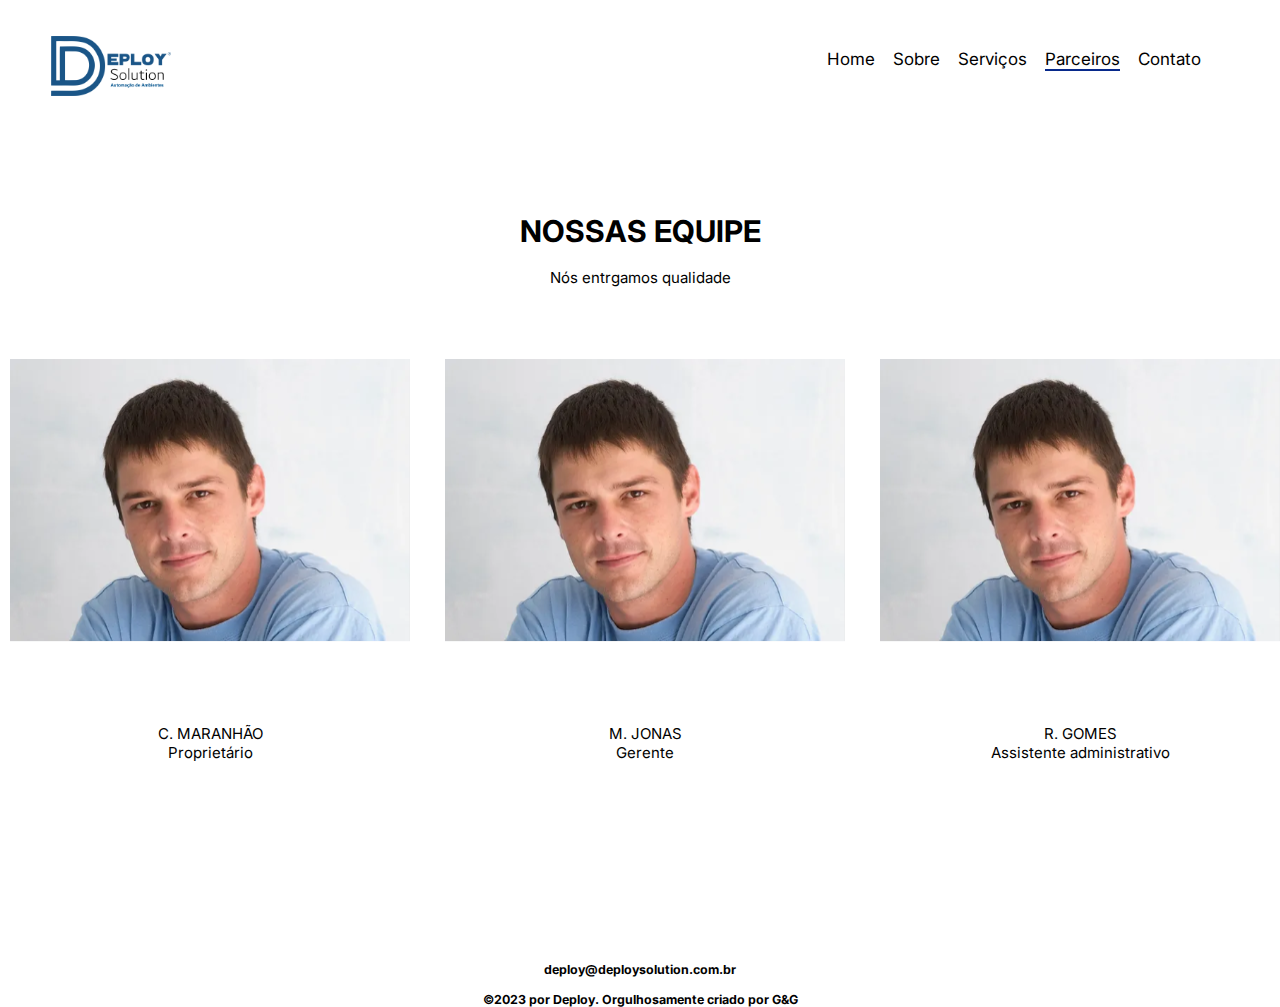
<file: equipe.html>
<!DOCTYPE html>
<html lang="en">

<head>
    <meta charset="UTF-8">
    <meta http-equiv="X-UA-Compatible" content="IE=edge">
    <meta name="viewport" content="width=device-width, initial-scale=1.0">
    <title>Deploy</title>
    <link rel="stylesheet" href="css/equipe.css">
    <link rel="icon" href="imagens/icone_orig.ico">
    <!-- o defer serve para só carregar quando o site estiver 100% funcionando -->
    <link rel="stylesheet" href="https://cdnjs.cloudflare.com/ajax/libs/font-awesome/4.7.0/css/font-awesome.min.css">
    <link href="https://fonts.googleapis.com/css2?family=Inter:wght@400;700&display=swap" rel="stylesheet">

</head>

<body>

    <header>

        <div class="centro">

            <div class="logo">
                <img src="imagens/png.2.png" alt="" >
            </div>



            <div class="menu-desktop">

                <ul><!-- criando uma lista -->

                    <li><a href="index.html">Home</li></a>
                    <li><a href="sobre.html">Sobre</li></a>
                    <li><a href="servicos.html">Serviços</li></a>
                    <li><a class="menu-selecionado" href="">Parceiros</li></a>
                    <li><a href="portfolio.html">Contato</li></a>

                </ul><!-- / lista -->


            </div><!-- / menu-cabecalho -->

        </div>
    </header>

    <section class="texto">

        <div id="titulo">
            <p>
            <h1>NOSSAS EQUIPE</h1> <br>

            Nós entrgamos qualidade
        </p>
        </div>

    </section>

    <section class="produtos">

        <div id="produto1">

            <img src="imagens/pessoa1.svg" alt="" ><br><br>

            <p>
                C. MARANHÃO <br>
                Proprietário            
            </p>



        </div>

        <div id="produto2">

            <img src="imagens/pessoa1.svg" alt=""> <br><br>

            <p>
                M. JONAS <br>
                Gerente           
            </p>



        </div>

        <div id="produto3">

            <img src="imagens/pessoa1.svg" alt="" ><br><br>

            <p>
                R. GOMES <br>
                Assistente administrativo
            </p>


        </div>

    </section>

    <section class="info">

        <div class="informacoes">
            <h5> deploy@deploysolution.com.br <br><br> ©2023 por Deploy. Orgulhosamente criado por G&G</h5>
        </div>


    </section><!-- / section info -->


</body>

</html>
</file>
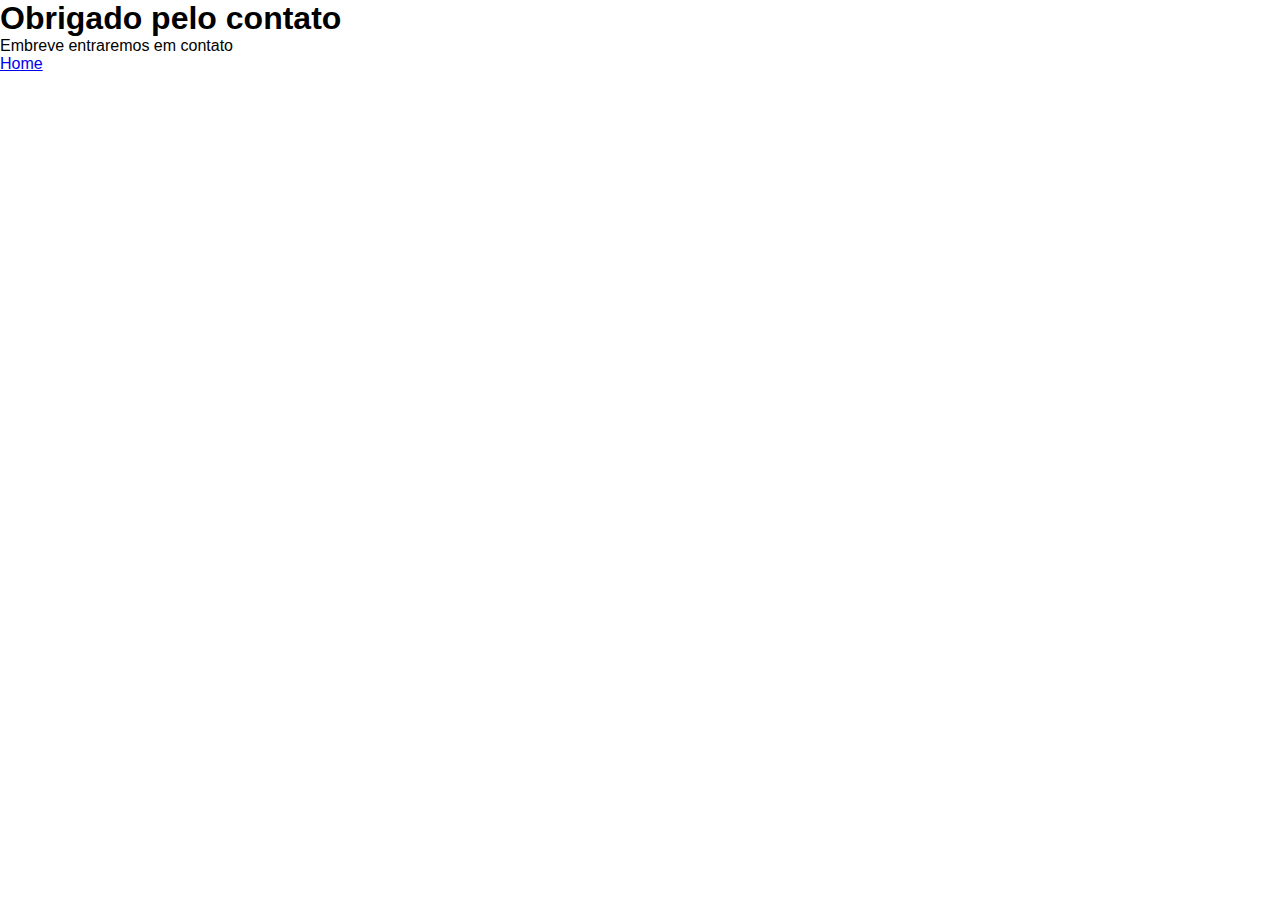
<file: obrigado.html>
<!DOCTYPE html>
<html lang="en">
<head>
    <meta charset="UTF-8">
    <meta name="viewport" content="width=device-width, initial-scale=1.0">
    <link rel="stylesheet" href="css/style.css">
    <title>Document</title>
</head>
<body class="main">
    <h1 class="text">Obrigado pelo contato</h1>
    <p class="paragrafo">Embreve entraremos em contato</p>
    <a href="index.html" class="btn" >Home</a>
</body>
</html>
</file>
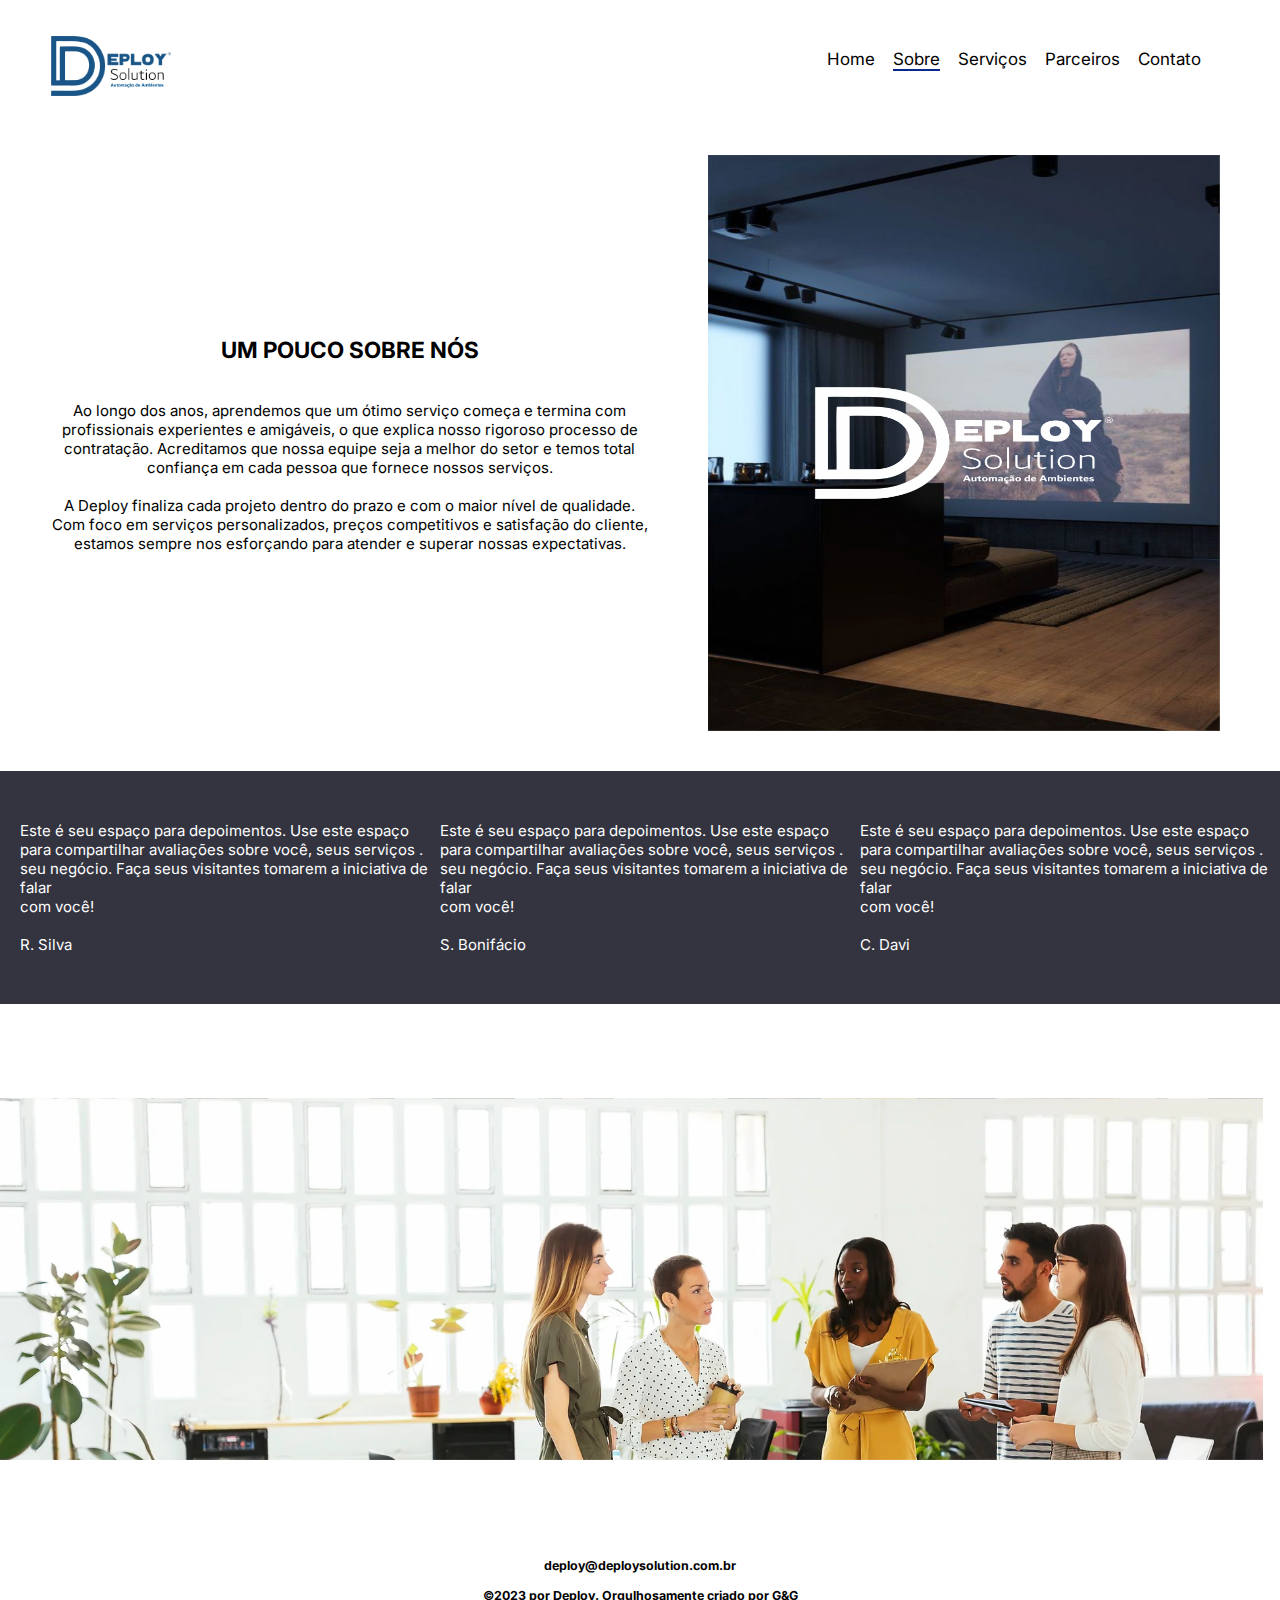
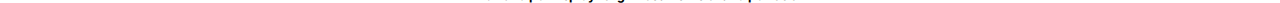
<file: sobre.html>
<!DOCTYPE html>
<html lang="en">

<head>
    <meta charset="UTF-8">
    <meta http-equiv="X-UA-Compatible" content="IE=edge">
    <meta name="viewport" content="width=device-width, initial-scale=1.0">
    <title>Deploy</title>
    <link rel="stylesheet" href="css/sobre.css">
    <link rel="icon" href="imagens/icone_orig.ico">
    <!-- o defer serve para só carregar quando o site estiver 100% funcionando -->
    <link rel="stylesheet" href="https://cdnjs.cloudflare.com/ajax/libs/font-awesome/4.7.0/css/font-awesome.min.css">
    <link href="https://fonts.googleapis.com/css2?family=Inter:wght@400;700&display=swap" rel="stylesheet">

</head>

<body>

    <header>

        <div class="centro">

            <figure class="logo">
                <img src="imagens/png.2.png " alt="">
            </figure>



            <nav class="menu-desktop">

                <ul><!-- criando uma lista -->

                    <li><a href="index.html">Home</li></a>
                    <li><a class="menu-selecionado" href="sobre.html">Sobre</li></a>
                    <li><a href="servicos.html">Serviços</li></a>
                    <li><a href="equipe.html">Parceiros</li></a>
                    <li><a href="portfolio.html">Contato</li></a>

                </ul><!-- / lista -->


            </nav><!-- / menu-cabecalho -->

        </div>
    </header>

    <main>

        <section class="sobre-nos">

            <article id="titulo">

                <p>
                <h2> UM POUCO SOBRE NÓS</h2> <br><br>

                Ao longo dos anos, aprendemos que um ótimo serviço começa e
                termina com profissionais experientes e amigáveis, o que explica
                nosso rigoroso processo de contratação. Acreditamos que nossa
                equipe seja a melhor do setor e temos total confiança em cada
                pessoa que fornece nossos serviços. <br><br>

                A Deploy finaliza cada projeto dentro do prazo e com o maior
                nível de qualidade. Com foco em serviços personalizados, preços
                competitivos e satisfação do cliente, estamos sempre nos
                esforçando para atender e superar nossas expectativas.
                </p>

            </article>

            <aside id="img-sobre">

                <img src="imagens/Aplicação.png" alt="">

            </aside>

        </section>

        <section class="depoimento">
            
            <article class="depoi1">
                <p>
                    Este é seu espaço para depoimentos. Use
                    este espaço para compartilhar avaliações
                    sobre você, seus serviços . seu negócio.
                    Faça seus visitantes tomarem a iniciativa de
                    falar <br> com você! <br><br>
                    R. Silva
                </p>
            </article>

            <article class="depoi2">
                <p>
                    Este é seu espaço para depoimentos. Use
                    este espaço para compartilhar avaliações
                    sobre você, seus serviços . seu negócio.
                    Faça seus visitantes tomarem a iniciativa de
                    falar <br> com você! <br><br>
                    S. Bonifácio
                </p>
            </article>

            <article class="depoi3">
                <p>
                    Este é seu espaço para depoimentos. Use
                    este espaço para compartilhar avaliações
                    sobre você, seus serviços . seu negócio.
                    Faça seus visitantes tomarem a iniciativa de
                    falar <br> com você! <br><br>
                    C. Davi
                </p>
            </article>

        </section>

        <section class="ult-img">

            <img src="imagens/img_4.svg" alt="">

        </section>

    </main>


    <footer class="info">

        <div class="informacoes">
            <h5> deploy@deploysolution.com.br <br><br> ©2023 por Deploy. Orgulhosamente criado por G&G</h5>
        </div>


    </footer><!-- / section info -->


</body>

</html>
</file>
<file: css/equipe.css>
* {

    box-sizing: border-box;
    margin: 0;
    padding: 0;
    font-family: 'Inter', sans-serif;

}


:root {
    --cor1: #07298B;
    overflow-x: hidden;
}

/* alterando características da barra de rolagem */

::-webkit-scrollbar {
    width: 0.7vw;
}


::-webkit-scrollbar-track {
    border-radius: 0.7vw;
}

::-webkit-scrollbar-thumb {
    background: #07298B;
    border-radius: 0.7vw;
}


::-webkit-scrollbar-thumb:hover {
    background: #051543;

}



body {
    overflow-x: hidden;
}

header{

    padding: 0.8vw 0;
   
}


.menu-selecionado{/* Mudando a cor da palavra GCP do logo */

    border-bottom: 0.2vw solid #07298B;

}

.menu-desktop a {
    position: relative;
}

.menu-desktop a::after{
    content: "";
    left: 0;
    position: absolute;
    bottom: -2px;
    width: 100%;
    height: 2px;
    background: var(--blue);
    border-radius: 5px;
    transform: scaleX(0);
    transition: 0.9s;
    transform-origin: right;
}

.menu-desktop a:hover::after {
    transform: scaleX(1);
}

:root {
    --blue: #07298B;
}


header {

    padding: 0.8vw 0;

}

.menu-selecionado {
    /* Mudando a cor da palavra GCP do logo */

    border-bottom: 0.2vw solid #07298B;

}

.menu-desktop a {
    position: relative;
}

.menu-desktop a::after{
    content: "";
    left: 0;
    position: absolute;
    bottom: -2px;
    width: 100%;
    height: 2px;
    background: var(--blue);
    border-radius: 5px;
    transform: scaleX(0);
    transition: 0.9s;
    transform-origin: right;
}

.menu-desktop a:hover::after {
    transform: scaleX(1);
}

:root {
    --blue: #07298B;
}


.logo {
    /* Configurando o logo da nossa loja  */

    font-size: 1.5625vw;
    color: black;
    font-weight: bold;
    width: 50%;

}

.logo img{

    width: 9.375vw;
}

.centro {

    max-width: 112.5vw;
    margin: 0 auto;
    padding: 0 4vw;
    font-size: 0.9375vw;
    margin-top: 2vw;    

}



header>.centro {
    /* Usando o header para que as configurações do display flex fique só no primeiro centro */

    display: flex;
    /* Flex permite que o elemento se adequem de acordo a tela do dispositivo */

}



.menu-desktop {

    text-align: right;
    width: 50%;
    padding: 1vw;


}

.menu-desktop li {
    /* Configurando a lista */

    display: inline-block;
    /*  deixando o menu em linha*/
    font-size: 1.328125vw;
    margin-right: 1.171875vw;

}

.menu-desktop a {

    text-decoration: none;
    color: black;
}


.sobre-nos {

    display: flex;
}

.img-sobre {

    display: flex;
    justify-content: right;


}

.info {

    display: flex;
    justify-content: center;
    margin-top: 15.625vw;

}

.info>div {

    text-align: center;
    font-size: 1.171875vw;

}

.textos{

    margin-top: 7.8125vw;

}

#titulo{

    margin-top: 8vw;
    text-align: center;
    font-size: 1.171875vw;
  
}

.produtos{

    display: flex;
    justify-content: space-between;
    margin-top: 1vw;

}

#produto1{

    padding: 0vw 0vw 0vw 0.78125vw;
}

#produto1 img{

    width: 31.25vw;
    height: 31.25vw;
}

#produto2 img{

    width: 31.25vw;
    height: 31.25vw;
}

#produto1 p{

    text-align: center;
    font-size: 1.171875vw;
}

#produto2 p{

    text-align: center;
    font-size: 1.171875vw;
}

#produto3 p{

    text-align: center;
    font-size: 1.171875vw;
}

#produto3 img{

    width: 31.25vw;
    height: 31.25vw;
}
</file>
<file: css/style.css>
*{

    box-sizing: border-box;
    margin: 0;
    padding: 0;
    font-family: 'Inter', sans-serif;
    
    
}


:root {
    --cor1: #07298B;
    overflow-x: hidden;
}

/* alterando características da barra de rolagem */

::-webkit-scrollbar {
    width: 0.7vw;
}


::-webkit-scrollbar-track {
    border-radius: 0.7vw;
}

::-webkit-scrollbar-thumb {
    background: #07298B;
    border-radius: 0.7vw;
}


::-webkit-scrollbar-thumb:hover {
    background: #051543;

}



body {
    overflow-x: hidden;
    
}

header{

    padding: 0.8vw 0;
   
}


.menu-selecionado{/* Mudando a cor da palavra GCP do logo */

    border-bottom: 0.2vw solid #07298B;

}

.menu-desktop a {
    position: relative;
}

.menu-desktop a::after{
    content: "";
    left: 0;
    position: absolute;
    bottom: -2px;
    width: 100%;
    height: 2px;
    background: var(--blue);
    border-radius: 5px;
    transform: scaleX(0);
    transition: 0.9s;
    transform-origin: right;
}

.menu-desktop a:hover::after {
    transform: scaleX(1);
}

:root {
    --blue: #07298B;
}

.logo{/* Configurando o logo da nossa loja  */

    font-size: 1.5625vw;
    color: black ;
    font-weight: bold;
    width: 50%;

}

.logo img{

    width: 9.375vw;
}


.centro{

    max-width: 112.5vw;
    margin: 0 auto;
    padding: 0 4vw;
    font-size: 0.9375vw;
    margin-top: 2vw;
    
}



header > .centro{/* Usando o header para que as configurações do display flex fique só no primeiro centro */
    
    display: flex;/* Flex permite que o elemento se adequem de acordo a tela do dispositivo */

}



.menu-desktop{

    text-align: right;
    width: 50%;
    padding: 1vw;
  
}

.menu-desktop li{/* Configurando a lista */

    display: inline-block;/*  deixando o menu em linha*/
    font-size: 1.328125vw;
    margin-right: 1.171875vw;
    
}

.menu-desktop a{

    text-decoration: none;
    color: black;
}

.sessao-1 {

    display: flex;
    padding: 1.5625vw 0vw 0vw 3.90625vw;
}



.first-img img {

    width: 90.75vw;
    height: 39.0625vw;  
    
}

.sessao-2{

    display: flex;
    align-items: flex-end;

}

.img-2 img{

    width: 50vw;
    height: 36.458333333333336vw;
    padding: 0vw 0vw 0vw 4vw;

}

.sobre{

    color: black;
    padding: 7.833333333333333vw 5.208333333333333vw;
    font-size: 1vw;
    text-align: center;
    margin-bottom: 4.6875vw;

}

.sobre h4{

    background-color: #07298B;
    color: white;
    width: 150px;
    height: 50px;
    margin: 0;
    display: inline-block;
    text-align: center;
    border-radius: 20px;
    line-height: 50px;
    
}

.sobre h4:hover{

    background-color: #1745ce;
    transition: 0.4s;
    /* adicionando transição */
    transform: translateX(2px) scale(1.1);
}

.part-2{
    padding-left: 1.5625vw;
}

.contato{

    text-align: center;
}

.contato i{

    font-size: 50px;

}

.contato i:hover {

    color: #26d321;
    transition: 0.4s;
    /* adicionando transição */
    transform: translateX(2px) scale(1.1);

}

.forms{
    min-height: 20vh;
    display: grid;
    place-items: center;
    padding: 1rem;
}

form {

    width: 100%;
    max-width: 30rem;
}

label,
input,
textarea, 
button {

    display: block;
}

input,
textarea,
button {
    width: 100%;
    font: inherit;
    padding: 1.25rem;
    font-weight: 700;
}

input,
textarea {
    margin-bottom: 1rem;
    color: rgb(21, 10, 82);
    background: #e4e4e490;
    border: 0.125rem solid #1745ce;
    border-radius: 1.125rem;
    transition: border-color 0.3s,
    box-shadow 0.3s ;
}

input :hover,
input :focus,
textarea :hover,
textarea :focus {
    outline: none;
    border-color: #1d90f5;
    box-shadow: 0 0 0 0.3125rem #0c3c87;
}

label {
    text-align: justify;
    margin-bottom: 0.5rem;
    color: #030509;
}

textarea {
    min-height: 12.5rem;
    resize: vertical;
}

button{
    border: none;
    border-radius: 99px;
    color: white;
    background: #07298B;
    cursor: pointer;
    transition: 1s;
}
button :hover,
button :focus {
    outline: none;
    background: #07298B;
}

button:disabled{
    cursor: not-allowed;
    background: #12214c;
}

.success,
.error {
    text-align: center;
}

.success {
    color: green;
}

.error {
    color: tomato;
}

.maps {
    text-align: center ;

}

.localizacao{

    margin-top: 1.5625vw;
    width: 90.75vw;
    height: 23.4375vw;
}

.info{
    
    display: flex;
    justify-content: center;
    margin-top: 100px;
}


.info > div{
  
    font-size: 1.171875vw;
    text-align: center;
}
</file>
<file: css/sobre.css>
* {

    box-sizing: border-box;
    margin: 0;
    padding: 0;
    font-family: 'Inter', sans-serif;

}

header {

    padding: 0.8vw 0;

}


.menu-selecionado {
    /* Mudando a cor da palavra GCP do logo */

    border-bottom: 0.2vw solid #07298B;

}


.menu-desktop a {
    position: relative;
}

.menu-desktop a::after{
    content: "";
    left: 0;
    position: absolute;
    bottom: -2px;
    width: 100%;
    height: 2px;
    background: var(--blue);
    border-radius: 5px;
    transform: scaleX(0);
    transition: 0.9s;
    transform-origin: right;
}

.menu-desktop a:hover::after {
    transform: scaleX(1);
}

:root {
    --blue: #07298B;
}

.logo {
    /* Configurando o logo da nossa loja  */

    font-size: 1.5625vw;
    color: black;
    font-weight: bold;
    width: 50%;

}

.logo img{

    width: 9.375vw;
}


.centro {

    max-width: 112.5vw;
    margin: 0 auto;
    padding: 0 4vw;
    font-size: 0.9375vw;
    margin-top: 2vw;

}



header>.centro {
    /* Usando o header para que as configurações do display flex fique só no primeiro centro */

    display: flex;
    /* Flex permite que o elemento se adequem de acordo a tela do dispositivo */

}



.menu-desktop {

    text-align: right;
    width: 50%;
    padding: 1vw;
}

.menu-desktop li {
    /* Configurando a lista */

    display: inline-block;
    /*  deixando o menu em linha*/
    font-size: 1.328125vw;
    margin-right: 1.171875vw;

}

.menu-desktop a {

    text-decoration: none;
    color: black;
}


.sobre-nos {

    display: flex;
}

.img-sobre {

    display: flex;
    justify-content: right;


}

.info {

    display: flex;
    justify-content: center;

}

.info>div {

    text-align: center;
    font-size: 1.171875vw;
}

.sobre-nos {

    position: relative;
    display: flex;
    align-items: center;
    top: 3.4vw;

}

#img-sobre{

    padding: 0vw 4.6875vw;
}

#img-sobre img{

    width: 40vw;
    height: 45vw;

}

#titulo{

    font-size: 1.171875vw;
    text-align: center;
    padding: 0vw 0vw 0vw 4vw;
}

.depoimento{

    background-color: #33343F;
    color: white;
    padding: 3.90625vw 0vw 3.90625vw;
    display: flex;
    margin-top: 6.25vw;
    font-size: 1.171875vw;

}

.depoi1{

    padding: 0vw 0vw 0vw 1.5625vw;

}
.ult-img img{

    width: 98.65625vw;
    height: 42.96875vw;
}
</file>
